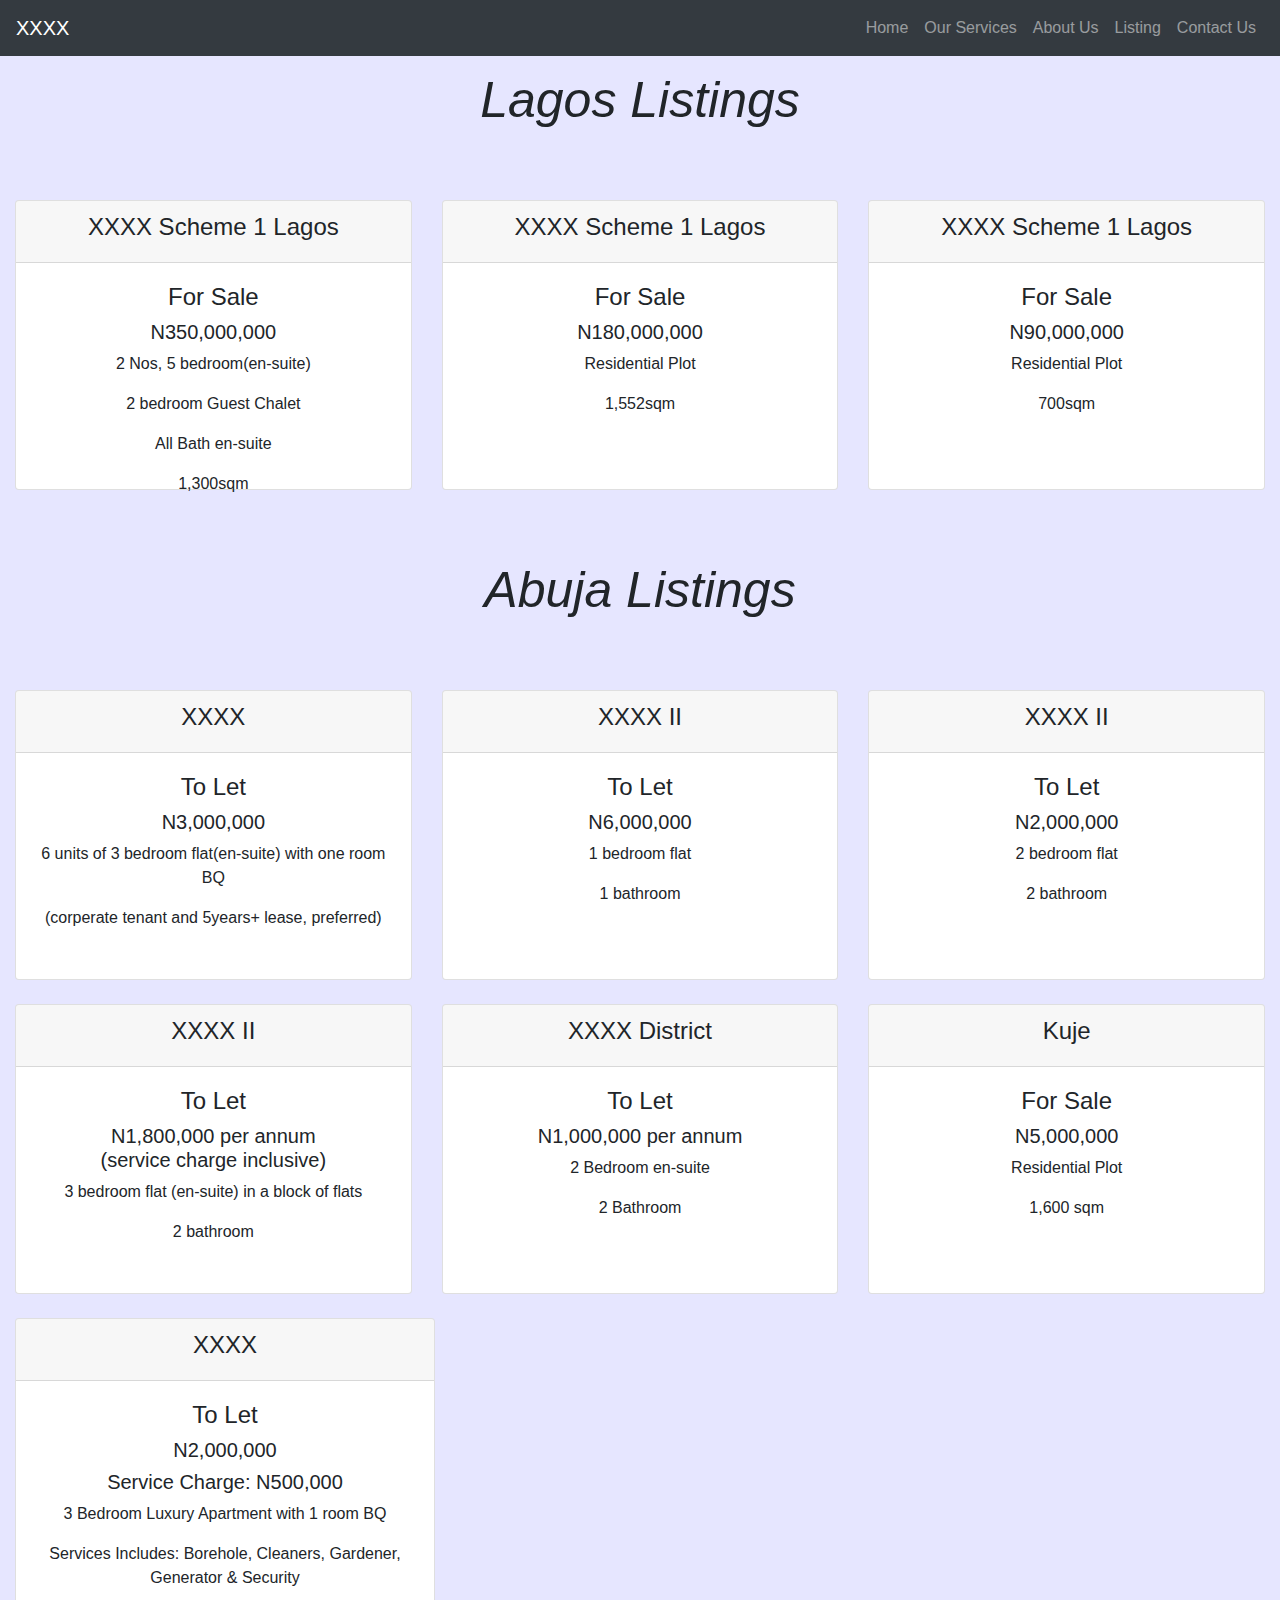
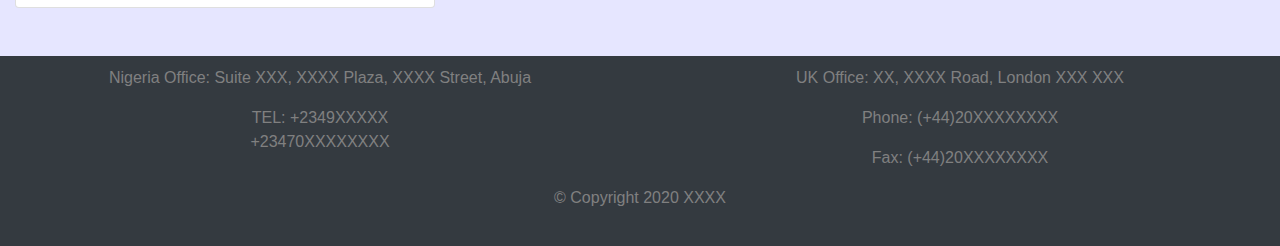
<file: listing.html>
<!DOCTYPE html>
<html lang="en" dir="ltr">

<head>
  <meta charset="utf-8" name="viewport" content="width=device-width, initial-scale=1">
  <title>XXXX</title>
  <!-- Google Font -->
  <link href="https://fonts.googleapis.com/css?family=Montserrat|Ubuntu" rel="stylesheet">

  <!-- CSS Stylesheet -->
  <link rel="stylesheet" href="https://maxcdn.bootstrapcdn.com/bootstrap/4.3.1/css/bootstrap.min.css">
  <link rel="stylesheet" href="style.css">
  
  <!-- jQuery library -->
  <script src="https://ajax.googleapis.com/ajax/libs/jquery/3.3.1/jquery.min.js"></script>

  <!-- Popper JS -->
  <script src="https://cdnjs.cloudflare.com/ajax/libs/popper.js/1.14.7/umd/popper.min.js"></script>

  <script src="https://maxcdn.bootstrapcdn.com/bootstrap/4.3.1/js/bootstrap.min.js"></script>

</head>

<body>
  <section class="realestate">
    <div class="container-fluid">

      <!-- navigation bar -->
      <nav class="navbar navbar-expand-sm bg-dark navbar-dark text-light fixed-top">
        <a class="navbar-brand" href="#">XXXX</a>

        <!-- Toggler/Collapsible button -->
        <button class="navbar-toggler" type="button" data-toggle="collapse" data-target="#listingNav" aria-controls="navbarNav" aria-expanded="false" aria-label="Toggle navigation">
          <span class="navbar-toggler-icon"></span>
        </button>

        <!-- Navbar Links -->
        <div class="collapse navbar-collapse" id="listingNav">
          <ul class="navbar-nav ml-auto">
            <li class="nav-item">
              <a class="nav-link" href="index.html">Home </a>
            </li>
            <li>
              <a class="nav-link" href="index.html#our-services">Our Services</a>
            </li>
            <li>
              <a class="nav-link" href="index.html#about">About Us</a>
            </li>
            <li>
              <a class="nav-link" href="#">Listing</a>
            </li>
            <li class="nav-item">
              <a class="nav-link" href="#Contact">Contact Us</a>
            </li>
          </ul>
        </div>
      </nav>
    </div>
  </section>
  <!-- Lagos Listings -->
  <section class="container-fluid listings">
    <h3>Lagos Listings</h3>
      <div class="card-deck">
        <div class="card listing">
          <div class="card-header">
            <h4>XXXX Scheme 1 Lagos</h4>
          </div>
          <div class="card-body">
            <h4>For Sale</h4>
            <h5 class="pricing-text">N350,000,000</h5>
            <p>2 Nos, 5 bedroom(en-suite)</p>
            <p>2 bedroom Guest Chalet</p>
            <p>All Bath en-suite</p>
            <p>1,300sqm</p>
          </div>
        </div>
        <div class="card listing">
          <div class="card-header">
            <h4>XXXX Scheme 1 Lagos</h4>
          </div>
          <div class="card-body">
            <h4>For Sale</h4>
            <h5 class="pricing-text">N180,000,000</h5>
            <p>Residential Plot</p>
            <p>1,552sqm</p>
          </div>
        </div>
        <div class="card listing">
          <div class="card-header">
            <h4>XXXX Scheme 1 Lagos</h4>
          </div>
          <div class="card-body">
            <h4>For Sale</h4>
            <h5 class="pricing-text">N90,000,000</h5>
            <p>Residential Plot</p>
            <p>700sqm</p>
          </div>
        </div>
      </div>
  </section>
  <!-- Abuja Li -->
  <section class="container-fluid">
    <h3>Abuja Listings</h3>
      <div class="card-deck">
        <div class="card listing ">
          <div class="card-header">
            <h4>XXXX</h4>
          </div>
          <div class="card-body">
            <h4>To Let</h4>
            <h5>N3,000,000</h5>
            <p>6 units of 3 bedroom flat(en-suite) with one room BQ</p>
            <p>(corperate tenant and 5years+ lease, preferred)</p>
          </div>
        </div>
        <div class="card listing">
          <div class="card-header">
            <h4>XXXX II</h4>
          </div>
          <div class="card-body">
            <h4>To Let</h4>
            <h5>N6,000,000</h5>
            <p>1 bedroom flat</p>
            <p>1 bathroom</p>
          </div>
        </div>
        <div class="card listing">
          <div class="card-header">
            <h4>XXXX II</h4>
          </div>
          <div class="card-body">
            <h4>To Let</h4>
            <h5>N2,000,000</h5>
            <p>2 bedroom flat</p>
            <p>2 bathroom</p>
          </div>
        </div>
      </div>
    <br>
    <div class="card-deck">
      <div class="card listing">
        <div class="card-header">
          <h4>XXXX II</h4>
        </div>
        <div class="card-body">
          <h4>To Let</h4>
          <h5>N1,800,000 per annum <br> (service charge inclusive)</h5>
          <p>3 bedroom flat (en-suite) in a block of flats</p>
          <p>2 bathroom</p>
        </div>
      </div>
      <div class="card listing">
        <div class="card-header">
          <h4>XXXX District</h4>
        </div>
        <div class="card-body">
          <h4>To Let</h4>
          <h5>N1,000,000 per annum</h5>
          <p>2 Bedroom en-suite</p>
          <p>2 Bathroom</p>
        </div>
      </div>
      <div class="card listing">
        <div class="card-header">
          <h4>Kuje</h4>
        </div>
        <div class="card-body">
          <h4>For Sale</h4>
          <h5>N5,000,000</h5>
          <p>Residential Plot</p>
          <p>1,600 sqm</p>
        </div>
      </div>
    </div>
    <br>
    <div class="pricing-column">
      <div class="card listing wuse">
        <div class="card-header">
          <h4>XXXX</h4>
        </div>
        <div class="card-body">
          <h4>To Let</h4>
          <h5>N2,000,000</h5>
          <h5>Service Charge: N500,000</h5>
          <p>3 Bedroom Luxury Apartment with 1 room BQ</p>
          <p>Services Includes: Borehole, Cleaners, Gardener, Generator & Security</p>
        </div>
      </div>
    </div>
  </section>
  <br>
  <br>
  <section class="container-fluid" id="Contact">
    <div class="row">
      <div class="col">
        <p>Nigeria Office: Suite XXX, XXXX Plaza, XXXX Street, Abuja</p>
        <p>TEL: +2349XXXXX <br>+23470XXXXXXXX</p>
      </div>
      <div class="col">
        <p>UK Office: XX, XXXX Road, London XXX XXX</p>
        <p>Phone: (+44)20XXXXXXXX</p>
        <p>Fax: (+44)20XXXXXXXX</p>
      </div>
    </div>
    <p>© Copyright 2020 XXXX</p>
  </section>
</body>
</html>
</file>
<file: style.css>
body {
  background-color: #e6e6ff;
}

.property {
  background-image: url(https://cdn.pixabay.com/photo/2016/11/29/03/53/architecture-1867187_960_720.jpg);
  background-repeat: no-repeat;
  background-size: cover;
  background-position: center;
  text-align: center;
  color: black;
  font-size: 50px;
  font-family: Helvetica;
  padding: 50px;
}

.carousel-inner {
  background-size: cover;
  background-position: center;
  height: inherit;
}

/* .card :hover {

} */
.card-header {
  text-align: center;
}
/* https://cdn.pixabay.com/photo/2016/11/29/03/53/architecture-1867187_960_720.jpg */
/* https://cdn.pixabay.com/photo/2015/03/26/09/41/condominium-690086_960_720.jpg */
/* https://cdn.pixabay.com/photo/2017/04/10/22/28/residence-2219972_960_720.jpg */

html  {
  scroll-behavior: smooth;
}

h3  {
  font-style: oblique;
  font-size: 50px;
  margin: 70px 10px;
}

.pricing-column {
  margin: 0px 5px 0px 15px;
}

section{
  text-align: center;
  margin: auto;
}

.listing {
  width: 420px;
  height: 290px;
}

.wuse {
  margin-left: -15px;
}

#Contact{
  background-color: #343a40;
  color: gray;
  padding-top: 10px;
  padding-bottom: 20px;
}

@media screen and (max-width: 600px){
  .listing{
    align: center;
  }
    
}
</file>
